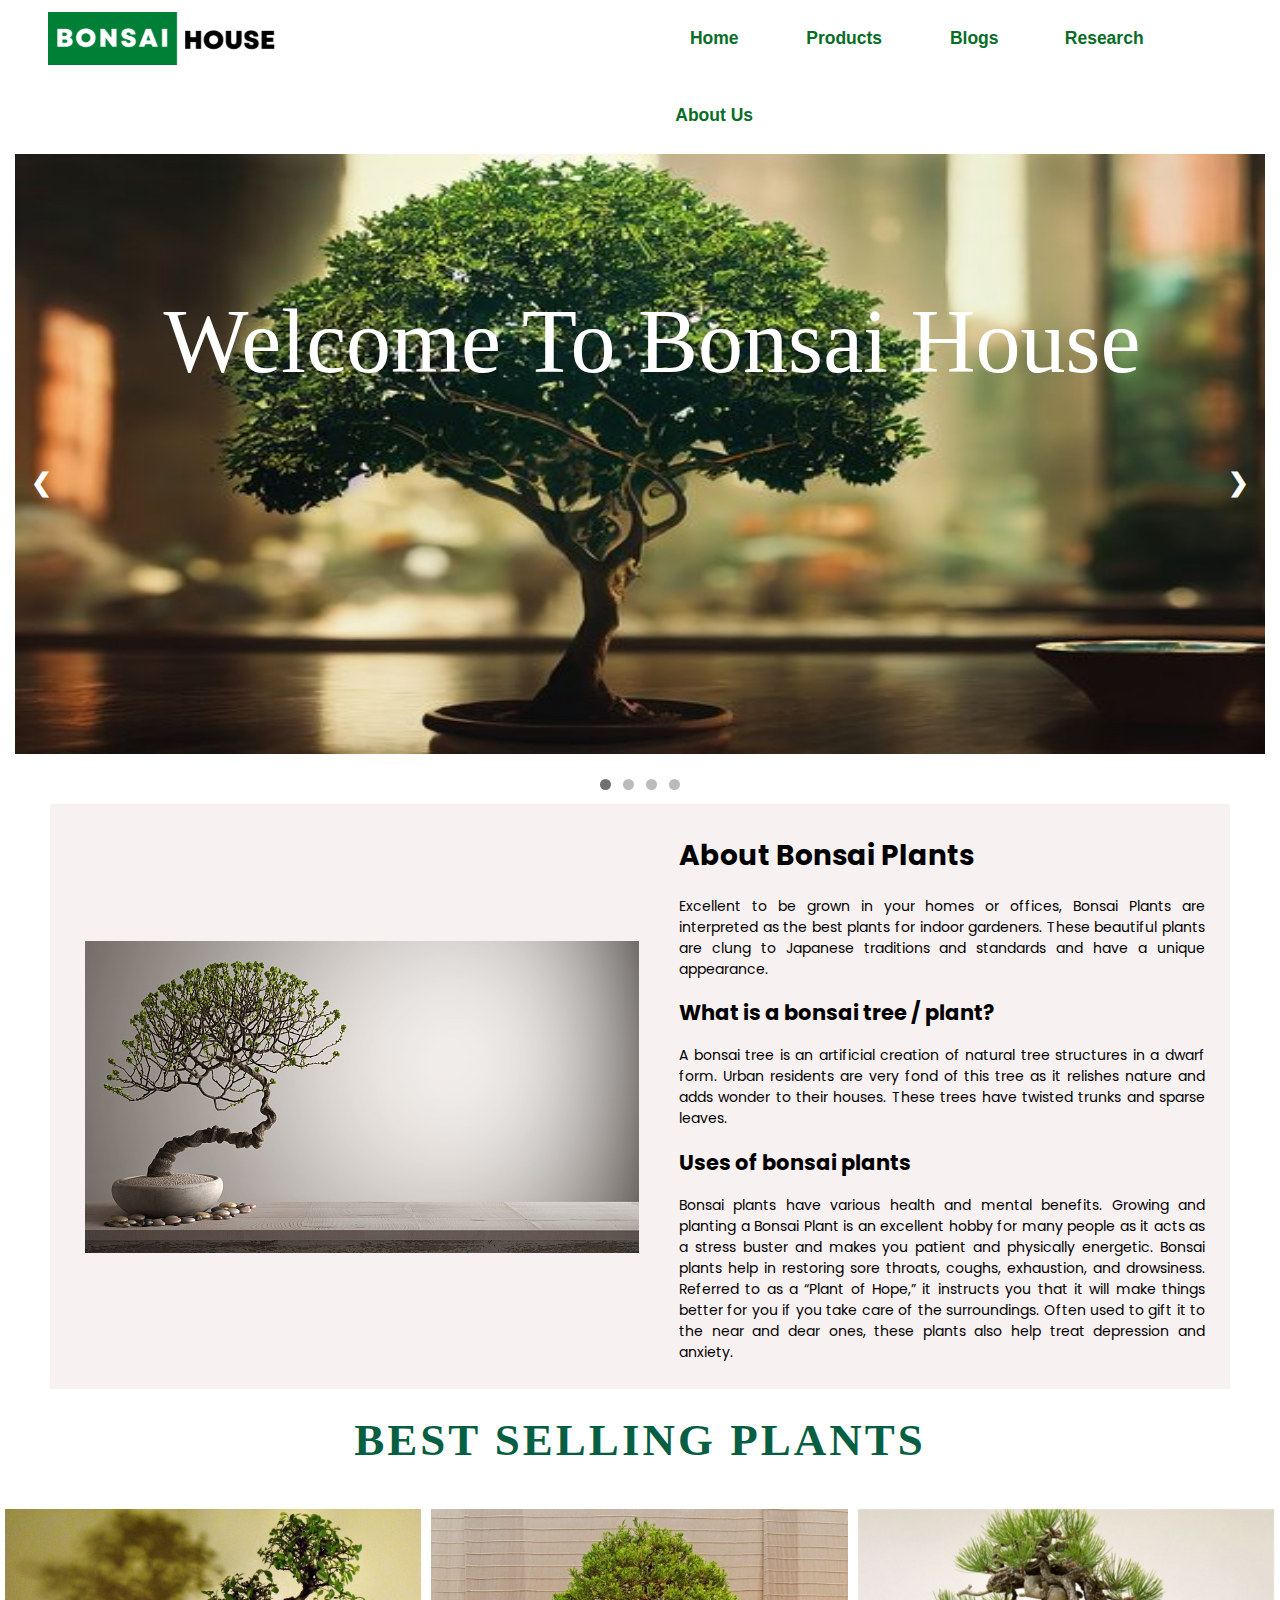
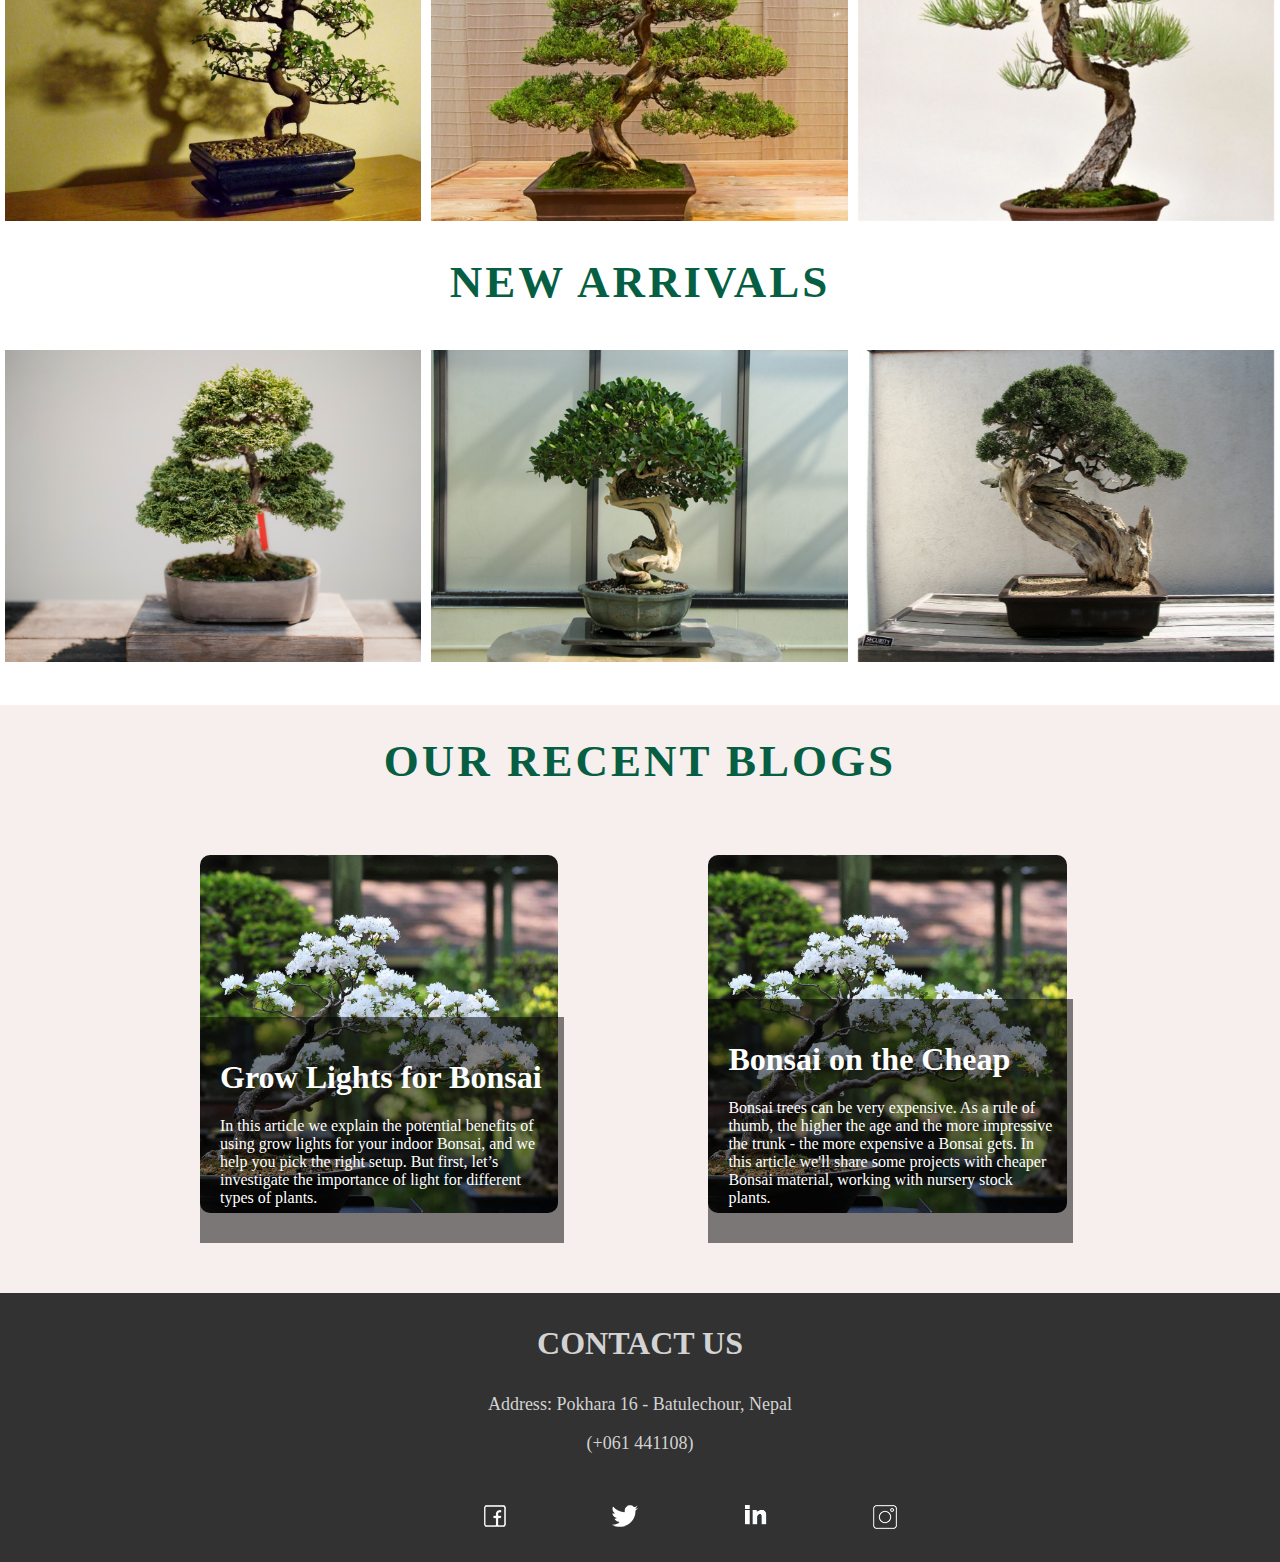
<file: index.html>
<!DOCTYPE html>
<html lang="en">
<head>
    <meta charset="UTF-8">
    <meta http-equiv="X-UA-Compatible" content="IE=edge">
    <meta name="viewport" content="width=device-width, initial-scale=1.0">
    <title>Bonsai House-Ecommerce Website</title>
    <link rel="stylesheet" href="style.css">
    <link rel="preconnect" href="https://fonts.googleapis.com">
    <link rel="preconnect" href="https://fonts.gstatic.com" crossorigin>
    <link href="https://fonts.googleapis.com/css2?family=Poppins&display=swap" rel="stylesheet">
  
    <style>
    
      /* best seller */
          .column { 
          float: left;
          width: 32.53%;
          position: relative;
          padding: 5px;
          
        }

        /* Clearfix (clear floats) */
        .row::after {
          content: "";
          clear: both;
          display: table;
        }

        .picture {
          opacity: 1;
          display: block;
          width: 100%;
          height: auto;
          transition: .5s ease;
          backface-visibility: hidden;
        }

        .middles {
          transition: .5s ease;
          opacity: 0;
          position: absolute;
          top: 50%;
          left: 50%;
          transform: translate(-50%, -50%);
          -ms-transform: translate(-50%, -50%);
          text-align: center;
        }

        .column:hover .picture {
          opacity: 0.3;
        }

        .column:hover .middles {
          opacity: 1;
        }

        .infom {
          background-color: #19855d;
          border-radius: 10%;
          font-family: Cambria, Cochin, Georgia, Times, 'Times New Roman', serif;
          color: white;
          font-size: 22px;
          padding: 18px 34px;
        }
        .foo li{
          transition: transform .1.5s;
        }
        .foo li:hover {
          -ms-transform: scale(2); /* IE 9 */
          -webkit-transform: scale(2); /* Safari 3-8 */
          transform: scale(2); 
          /* end best seller ans new arrival */
}

      </style>
</head>
<body>
  <!-- nav bar section -->
       <div class="logo">
           <a href="index.html"><img src="images/1.png" width="230px" style="padding-left: 3%;"></a>
      </div>
       <nav>
            <ul style="padding-left:39%">
                <li><a href="index.html">Home</a></li>
                <li><a href="product.html">Products</a></li>
                <li><a href="blogs.html">Blogs</a></li>
                <li><a href="research.html">Research</a></li>
                <li><a href="about.html">About Us</a></li>
    
            </ul>

        </nav>
<!-- end of nav bar -->

<!-- move to top button -->
        <button onclick="topFunction()" id="Move" title="Go to top">Top</button>
<!-- end of top button -->

           <!-- Slideshow container -->
        <div class="slideshow-container">

         <!-- Full-width images with number and caption text -->
            <div class="mySlides fade">
              <img src="images/a.jpg" style="width:100%" height="600px">
              <div class="text">Welcome To Bonsai House</div>
             </div>
  
            <div class="mySlides fade">
               <img src="images/h.jpg" style="width:100%" height="600px">
               <div class="text"> Welcome to Bonsai House</div>
            </div>
  
            <div class="mySlides fade">
               <img src="images/b.jpg" style="width:100%" height="600px">
               <div class="text"> Welcome to Bonsai House</div>
            </div>

             <div class="mySlides fade">
              <img src="images/c.jpg" style="width:100%" height="600px">
               <div class="text"> Welcome to Bonsai House</div>
         </div>
    
  
    <!-- Next and previous buttons -->
    <a class="prev" onclick="plusSlides(-1)">&#10094;</a>
    <a class="next" onclick="plusSlides(1)">&#10095;</a>
 
  <br>
  
  <!-- The dots/circles -->
  <div style="text-align:center">
    <span class="dot" onclick="currentSlide(1)"></span>
    <span class="dot" onclick="currentSlide(2)"></span>
    <span class="dot" onclick="currentSlide(3)"></span>
    <span class="dot" onclick="currentSlide(4)"></span>
  </div>
</div>
<!-- end of home banner -->


<!-- about  -->

<div class="sect">
  <img src="images/13.jpg">
    <div class="letters" style="font-family: 'Poppins', sans-serif; font-size: 14px;">
        <h1>About Bonsai Plants</h1>
           <p>Excellent to be grown in your homes or offices, Bonsai Plants are interpreted as the best plants for indoor gardeners. These beautiful plants are clung to Japanese traditions and standards and have a unique appearance.

           <h2>What is a bonsai tree / plant?</h2>
              <p>A bonsai tree is an artificial creation of natural tree structures in a dwarf form. Urban residents are very fond of this tree as it relishes nature and adds wonder to their houses. These trees have twisted trunks and sparse leaves.</p>
           <h2>Uses of bonsai plants</h2>
           <p>Bonsai plants have various health and mental benefits.
              Growing and planting a Bonsai Plant is an excellent hobby for many people as it acts as a stress buster and makes you patient and physically energetic.
              Bonsai plants help in restoring sore throats, coughs, exhaustion, and drowsiness. Referred to as a “Plant of Hope,” it instructs you that it will make things better for you if you take care of the surroundings.
             Often used to gift it to the near and dear ones, these plants also help treat depression and anxiety.</p>
    </div>
      
</div>

<!-- end abouts -->
      

<!-- Best Seller -->
<div class="row">
  <h2 class="sellerTitle"> BEST SELLING PLANTS</h2>
  <div class="column">
    <img src="images/7.jpg" alt="plant" class="picture" style="width:100%">
    <div class="middles">
      <div class="infom">Ulmus Parvifolia</div>
    </div>
  </div>
  <div class="column">
    <img src="images/3.jpg" alt="plant" class="picture" style="width:100%">
    <div class="middles">
      <div class="infom">Juniperus</div>
    </div>
  </div>
  <div class="column">
    <img src="images/4.jpg" alt="plant" class="picture" style="width:100%">
    <div class="middles">
      <div class="infom">Pinus</div>
    </div>
  </div>
</div>
<!-- end best seller -->

<!-- new arrivals -->
<div class="row" style="background-color: #fff;">
  <h2 class="sellerTitle"> NEW ARRIVALS</h2>
  <div class="column">
    <img src="images/four.jpg" alt="plant" class="picture" style="width:100%">
    <div class="middles">
      <div class="infom">Golden Gate Ficus</div>
    </div>
  </div>
  <div class="column">
    <img src="images/five.jpg " alt="plant" class="picture" style="width:100%">
    <div class="middles">
      <div class="infom">Hinoki Cypress</div>
    </div>
  </div>
  <div class="column">
    <img src="images/six.jpg" alt="plant" class="picture" style="width:100%">
    <div class="middles">
      <div class="infom">Portulacaria Afra</div>
    </div>
  </div>
</div>
<!-- end new arrivals -->

<!-- recent blogs -->
<div class="blo" style="background-color: rgb(247, 238, 238);">
  <h2 class="sellerTitle bloTitle"> OUR RECENT BLOGS</h2>
<div class="article arts">
  <a href="blogs.html"><img src="images/5.jpg" alt="Notebook" style="width:100%; border-radius: 10px"></a>
  <div class="thesis">
    <h1>Grow Lights for Bonsai </h1>
    <p>In this article we explain the potential benefits of using grow lights for your indoor Bonsai, and we help you pick the right setup. But first, let’s investigate the importance of light for different types of plants.</p>
  </div>
</div>
<div class="article">
  <a href="blogs.html"><img src="images/5.jpg" alt="Notebook" style="width:100%; border-radius: 10px"></a>
  <div class="thesis">
    <h1>Bonsai on the Cheap</h1>
    <p>Bonsai trees can be very expensive. As a rule of thumb, the higher the age and the more impressive the trunk - the more expensive a Bonsai gets. In this article we'll share some projects with cheaper Bonsai material, working with nursery stock plants.</p>
  </div>
</div>
</div>
<!-- recent blogs -->

           
      
<!-- footer -->
<footer style="position: absolute; width: 100%; background-color: #323232; color: #D3D3D3; text-align: center; font-size: 18px; font-family: Cambria, Cochin, Georgia, Times, 'Times New Roman', serif;;">
  <h3 style="font-size: 32px;">CONTACT US</h3>
  <span>Address: Pokhara 16 - Batulechour, Nepal</span>
        <p>(+061 441108)</p>
      <ul class="foo" style="font-size: 14px; padding: 5px 0px 0px 280px; ">
          <li> <a href="https://www.facebook.com/"><img src="icon/facebook.png"></a></li>
          <li> <a href="https://twitter.com/"><img src="icon/Twitter.png"></a></li>
          <li> <a href="https://www.linkedin.com/"><img src="icon/linkedin.png"></a></li>
          <li> <a href="https://www.instagram.com/"><img src="icon/instagram.png"></a></li>
      </ul>
</footer>

<!-- end footer -->

<!-- external js -->
        <script src="project.js"></script>
        <!-- internal js -->
          <script>
          // Get the button
        let mybutton = document.getElementById("Move");
                  
                  // When the user scrolls down 20px from the top of the document, show the button
         window.onscroll = function() {scrollFunction()};
                  
        function scrollFunction() {
         if (document.body.scrollTop > 20 || document.documentElement.scrollTop > 20) {
         mybutton.style.display = "block";
         } else {
        mybutton.style.display = "none";
        } 
        }
                  
                  // When the user clicks on the button, scroll to the top of the document
        function topFunction() {
        document.body.scrollTop = 0;
        document.documentElement.scrollTop = 0;
        }
                 
        </script>  
</body>
</html>
</file>
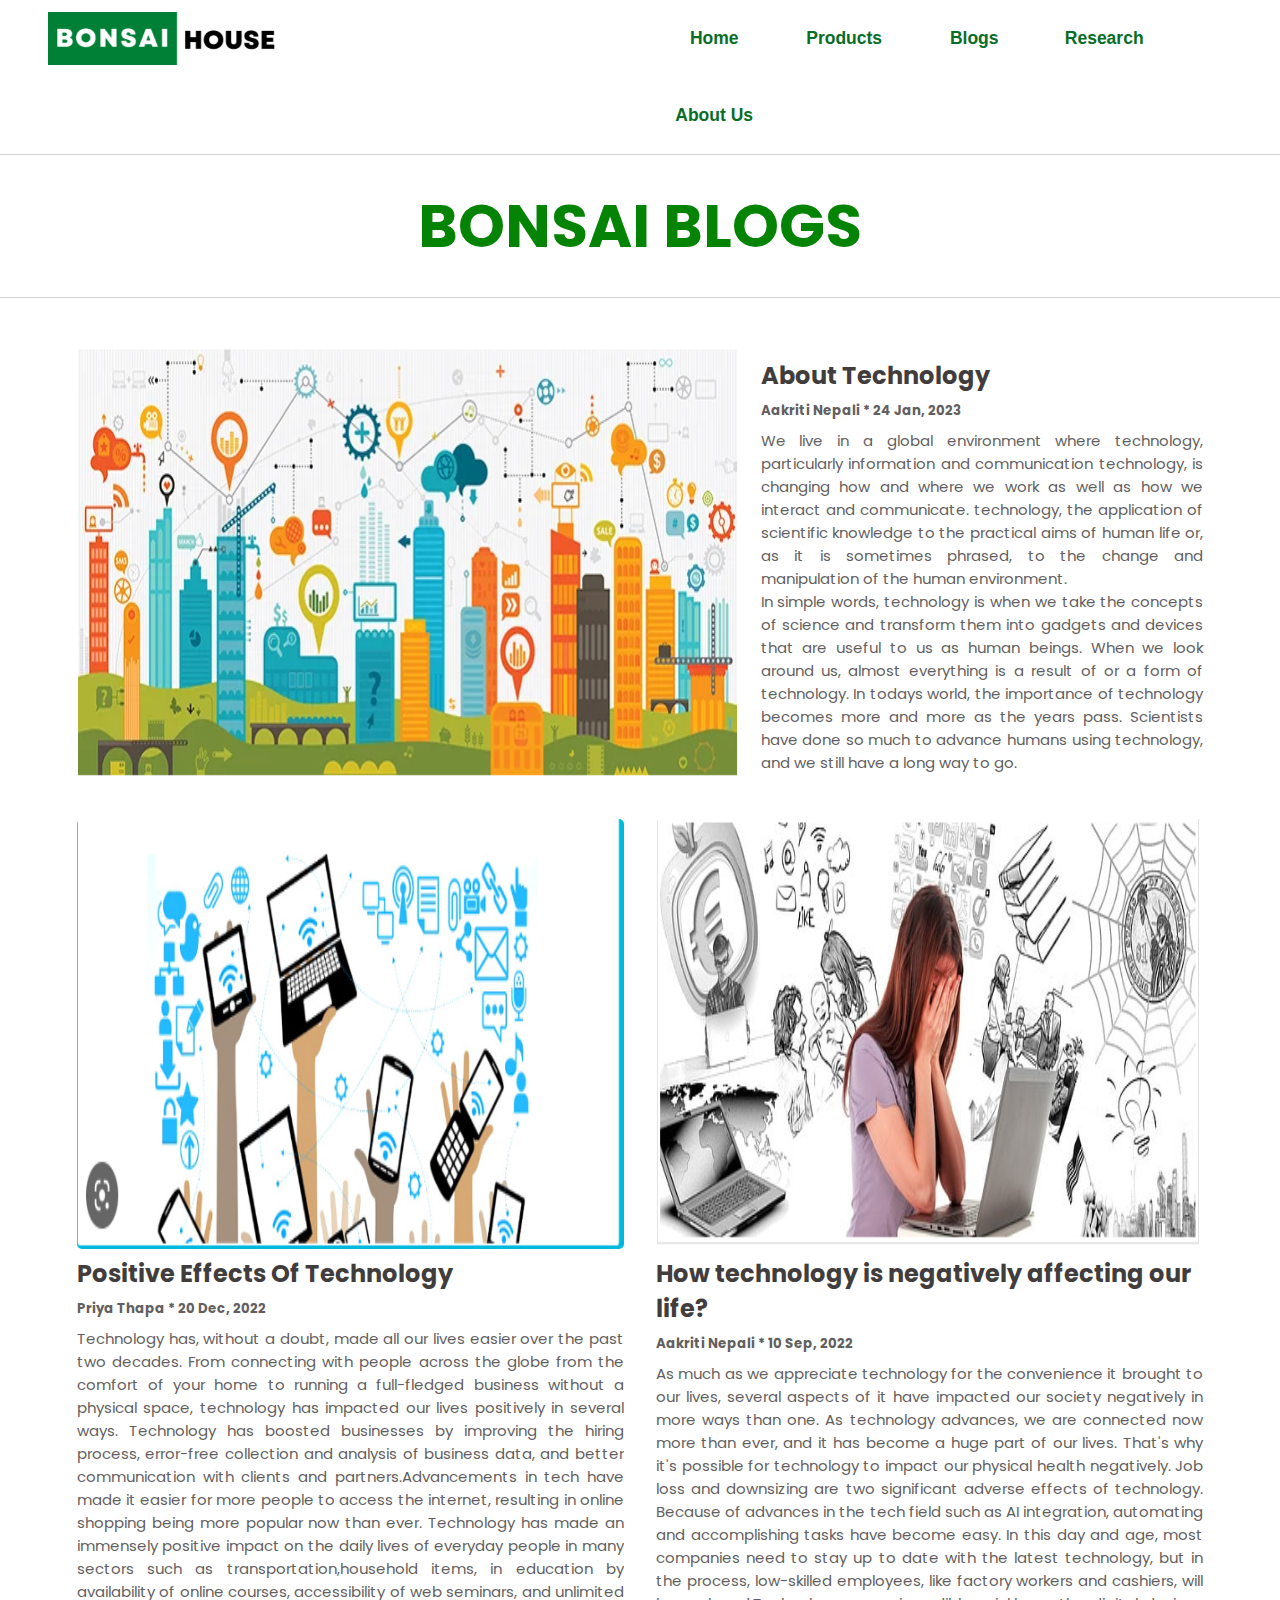
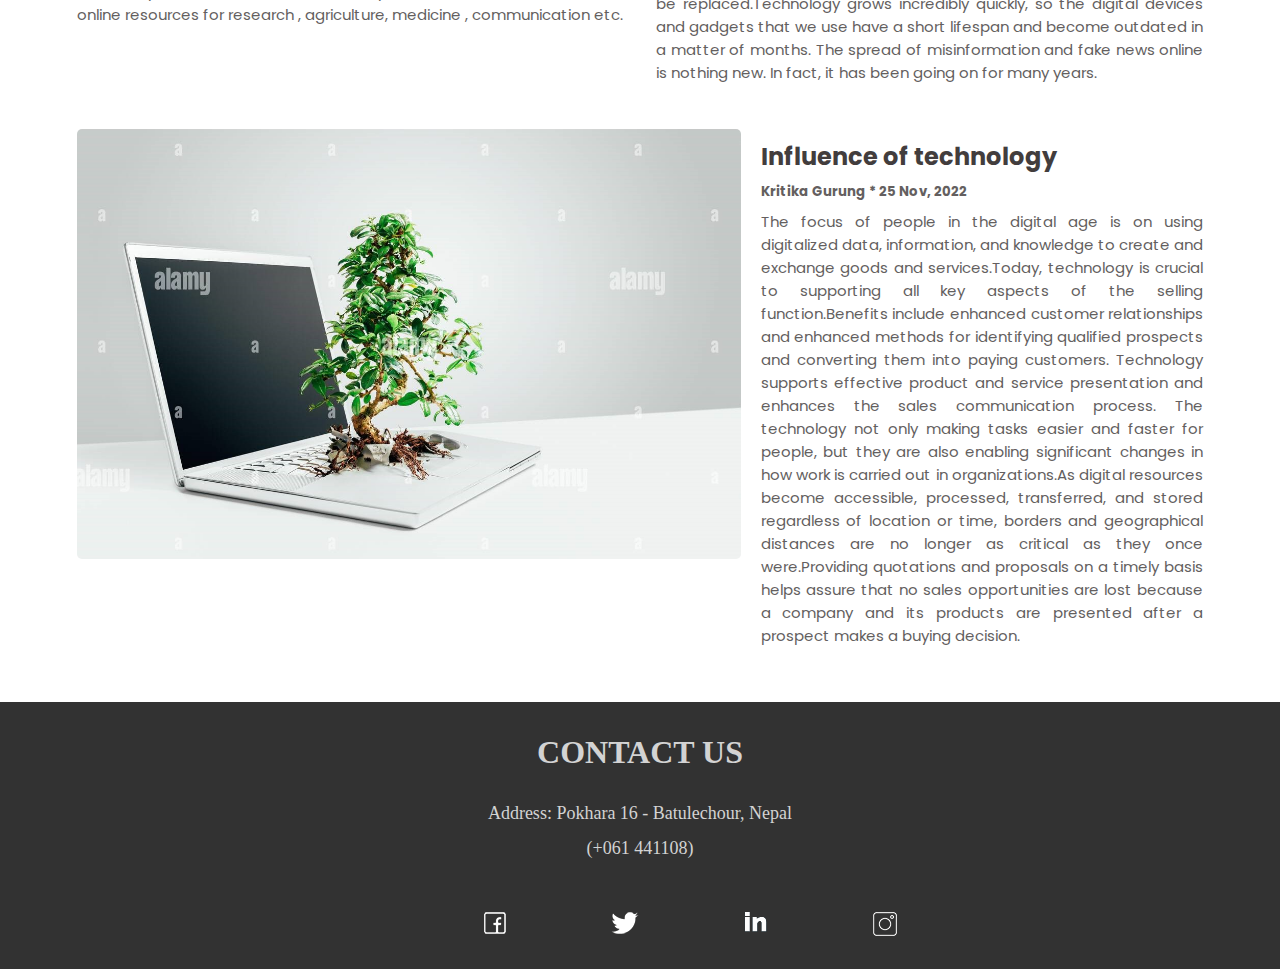
<file: blogs.html>
<!DOCTYPE html>
<html lang="en">
<head>
    <meta charset="UTF-8">
    <meta http-equiv="X-UA-Compatible" content="IE=edge">
    <meta name="viewport" content="width=device-width, initial-scale=1.0">
    <title>Bonsai House-Ecommerce Website</title>
    <link rel="stylesheet" href="style.css">
    <link rel="preconnect" href="https://fonts.googleapis.com">
    <link rel="preconnect" href="https://fonts.gstatic.com" crossorigin>
    <link href="https://fonts.googleapis.com/css2?family=Poppins&display=swap" rel="stylesheet">
    <style>
        
        *{
            margin: 0;
            padding: 0;
        }
        
        /* Header/Blog Title */
       .header {
          font-family: 'Poppins', sans-serif;
          padding: 26px 0px 26px 0px;
           font-size: 40px;
           text-align: center;
            border-top: 1px solid rgb(214, 209, 209);
           border-bottom: 1px solid rgb(214, 209, 209);
        }
        .team-section{
          font-family: 'Poppins', sans-serif;

            width:88%;
            margin: 30px auto;
            text-align: center;
        }
        .team-section h1{
            text-transform: uppercase;
            padding-top: 28px;
            margin-bottom: 6px;
            color: white;
            font-size: 40px;
                }

            

        .meet{
            display: flex;
          
            
        
            
        }
        .team-btn{
            flex-basis: 60%;
            background-color: rgb(255, 255, 255);
           

        }
        .team-btn img{
            height: 430px;
            margin-top: 20px;
            border-radius: 5px;
        }
        .describe{
            flex-basis: 40%;
            padding: 30px 0px 25px 20px;
            background-color: white;
            margin: auto;
            font-size: 16px;
            color: rgb(12, 5, 5);
            text-align: justify ;
        }
       
        .desection:target{
            height: auto;
        }
       .sub-meet{
        display: flex;

       }
       .img-holder{
            flex-basis: 50%;
            background-color: rgb(255, 255, 255);
            text-align: left;
           

        }
        .img-holder img{
            height: 430px;
            margin-top: 20px;
            border-radius: 5px;
        }
        .describe-holder{
            flex-basis: 50%;
            padding:0px 0px 25px 32px;
            background-color: white;
            font-size: 16px;
            color: rgb(12, 5, 5);
            text-align: left ;
        }
        .describe-holder img{
            height: 430px;
            margin-top: 20px;
            border-radius: 5px;
       
        }
        .foo li{
          transition: transform .1.5s;
        }
        .foo li:hover {
          -ms-transform: scale(2); /* IE 9 */
          -webkit-transform: scale(2); /* Safari 3-8 */
          transform: scale(2); 
        }
      </style>
</head>
<body>
   <!-- navbar section -->
    <div class="logo">
        <a href="index.html"><img src="images/1.png" width="230px" style="padding-left: 3%;"></a>
    </div>
     <nav>
                <ul style="padding-left:39%">
                    <li><a href="index.html">Home</a></li>
                    <li><a href="product.html">Products</a></li>
                    <li><a href="blogs.html">Blogs</a></li>
                    <li><a href="research.html">Research</a></li>
                    <li><a href="about.html">About Us</a></li>
        
                </ul>

     </nav>
     <!-- end of nav bar -->
            <button onclick="topFunction()" id="Move" title="Go to top">Top</button>
       
<!-- header -->
            <div class="header">
                <h2 style="color: rgb(5, 131, 5);"> BONSAI BLOGS</h2>
              </div>
              <!--end header  -->

    <!-- blogs section -->
         <div class="team-section">
                <div class="meet">
                    <div class="team-btn">
                    <img src="images/one.png" alt="" width="100%">
                    </div>
        
                        <div class="describe">
                        <h2 style="color: rgb(66, 61, 61);">About Technology</h2>
                        <h5 style="padding: 8px 0px; color: rgb(100, 95, 95);">Aakriti Nepali * 24 Jan, 2023</h5>
                        <p style="text-align: justify; color: rgb(100, 95, 95); font-size: 15px;"> We live in a global environment where technology, particularly information and communication technology, is changing how and where we work as well as how we interact and communicate. technology, the application of scientific knowledge to the practical aims of human life or, as it is sometimes phrased, 
                          to the change and manipulation of the human environment. <br> In simple words, technology is when we take the concepts of science and transform them into gadgets and devices that are useful to us as human beings. When we look around us, almost everything is a result of or a form of technology.
                          In todays world, the importance of technology becomes more and more as the years pass. Scientists have done so much to advance humans using technology, and we still have a long way to go. </p>
                         </div>
                </div>
        
                <div class="sub-meet">
                     <div class="img-holder">
                      <img src="images/two.png" alt="" width="100%">
                     <h2 style="color: rgb(66, 61, 61);">Positive Effects Of Technology </h2>
                      <h5 style="padding: 8px 0px; color: rgb(100, 95, 95);">Priya Thapa * 20 Dec, 2022</h5>
                      <p style="text-align: justify; color: rgb(100, 95, 95); font-size: 15px;"> Technology has, without a doubt, made all our lives easier over the past two decades. From connecting with people across the globe from the comfort of your home to running a full-fledged business without a physical space, technology has impacted our lives positively in several ways.
                     Technology  has boosted businesses by improving the hiring process, error-free collection and analysis of business data, and better communication with clients and partners.Advancements in tech have made it easier for more people to access the internet, resulting in online shopping being more popular now than ever.
                     Technology has made an immensely positive impact on the daily lives of everyday people in many sectors such as transportation,household items, in education by availability of online courses, accessibility of web seminars, and unlimited online resources for research , agriculture, medicine , communication etc.
                     </p>
                     </div>
        
                     <div class="describe-holder">
                     <img src="images/three.png" alt="" width="100%">
                      <h2 style="color: rgb(66, 61, 61);">How technology is  negatively affecting our life?</h2>
                     <h5 style="padding: 8px 0px; color: rgb(100, 95, 95);">Aakriti Nepali * 10 Sep, 2022</h5>
                     <p style="text-align: justify; color: rgb(100, 95, 95); font-size: 15px;"> As much as we appreciate technology for the convenience it brought to our lives, several aspects of it have impacted our society negatively in more ways than one. As technology advances, we are connected now more than ever, and it has become a huge part of our lives. That's why it's possible for technology to impact 
                      our physical health negatively. Job loss and downsizing are two significant adverse effects of technology. Because of advances in the tech field such as AI integration, automating and accomplishing tasks have become easy. In this day and age, most companies need to stay up to date with the latest technology, but in the process, 
                      low-skilled employees, like factory workers and cashiers, will be replaced.Technology grows incredibly quickly, so the digital devices and gadgets that we use have a short lifespan and become outdated in a matter of months. The spread of misinformation and fake news online is nothing new. In fact, it has been going on for many years. 
                   </p>
        
                    </div>
                 </div>
        
                 <div class="meet">
                      <div class="team-btn">
                      <img src="images/my.jpg" alt="" width="100%">
                      </div>

                     <div class="describe">
                     <h2 style="color: rgb(66, 61, 61);">Influence of technology </h2>
                     <h5 style="padding: 8px 0px; color: rgb(100, 95, 95);">Kritika Gurung * 25 Nov, 2022</h5>
                     <p style="text-align: justify; color: rgb(100, 95, 95); font-size: 15px;"> The focus of people in the digital age is on using digitalized data, information, and knowledge to create and exchange goods and services.Today, technology is crucial to supporting all key aspects of the selling function.Benefits include enhanced customer relationships and enhanced methods for identifying qualified 
                      prospects and converting them into paying customers. Technology supports effective product and service presentation and enhances the sales communication process. The technology not only making tasks easier 
                      and faster for people, but they are also enabling significant changes in how work is carried out in organizations.As digital resources become accessible, processed, transferred, and stored regardless of location or time, borders and geographical distances are no longer as critical as they once were.Providing quotations and proposals on a timely basis helps assure that no sales 
                     opportunities are lost because a company and its products are presented after a prospect makes a buying decision.
                     </p>
                     </div>
                 </div>
        </div>
        <!-- end of blogs -->
        <!-- js for top button -->
        <script>
        // Get the button
        let mybutton = document.getElementById("Move");
                  
                  // When the user scrolls down 20px from the top of the document, show the button
         window.onscroll = function() {scrollFunction()};
                  
        function scrollFunction() {
         if (document.body.scrollTop > 20 || document.documentElement.scrollTop > 20) {
         mybutton.style.display = "block";
         } else {
        mybutton.style.display = "none";
        } 
        }
                  
                  // When the user clicks on the button, scroll to the top of the document
        function topFunction() {
        document.body.scrollTop = 0;
        document.documentElement.scrollTop = 0;
        }
        </script>   

           <!-- Footer section -->
<footer style="position: absolute; width: 100%; background-color: #323232; color: #D3D3D3; text-align: center; font-size: 18px; font-family: Cambria, Cochin, Georgia, Times, 'Times New Roman', serif;;">
  <h3 style="font-size: 32px; padding: 32px;">CONTACT US</h3>
  <span>Address: Pokhara 16 - Batulechour, Nepal</span>
        <p style="padding-top:14px; padding-bottom: 20px;">(+061 441108)</p>
      <ul class="foo" style="font-size: 14px; padding: 5px 0px 0px 280px; ">
          <li> <a href="https://www.facebook.com/"><img src="icon/facebook.png"></a></li>
          <li> <a href="https://twitter.com/"><img src="icon/Twitter.png"></a></li>
          <li> <a href="https://www.linkedin.com/"><img src="icon/linkedin.png"></a></li>
          <li> <a href="https://www.instagram.com/"><img src="icon/instagram.png"></a></li>
      </ul>
</footer>
 <!-- end Footer -->
</body>
</html>
</file>
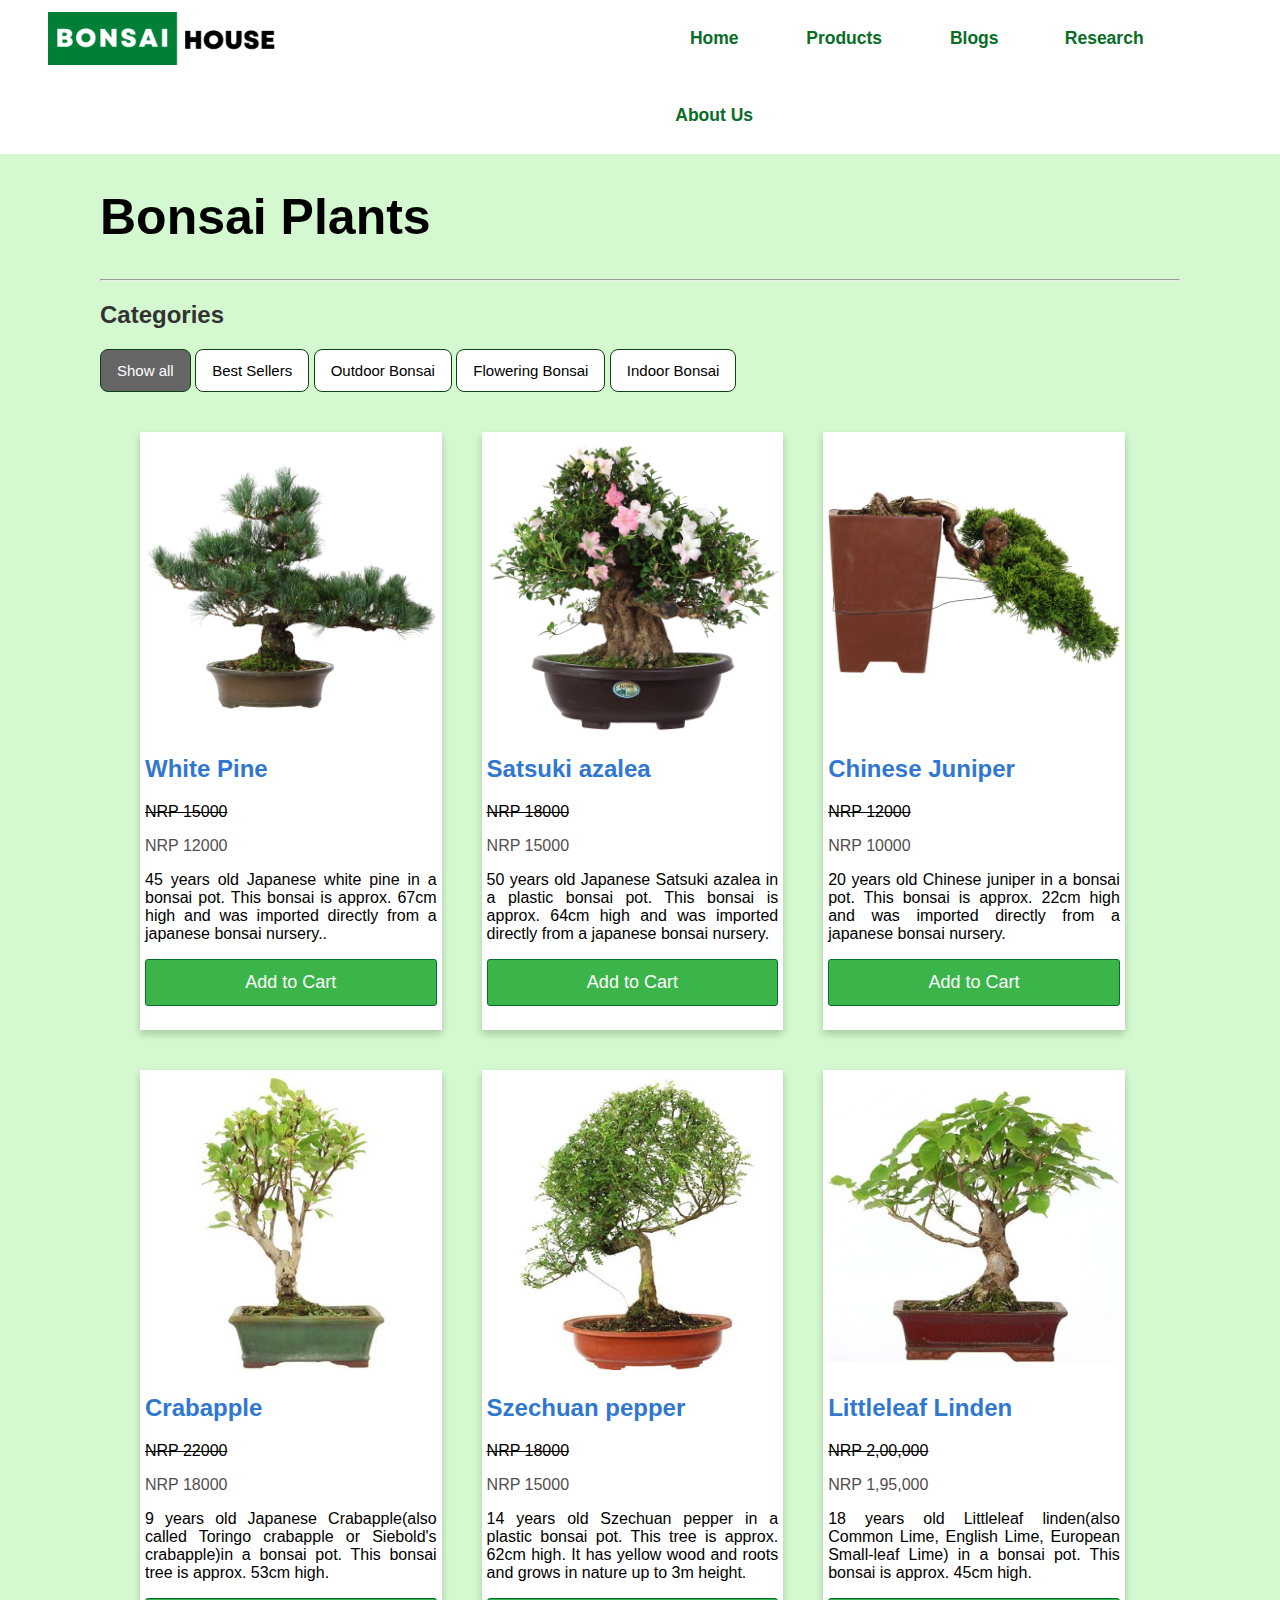
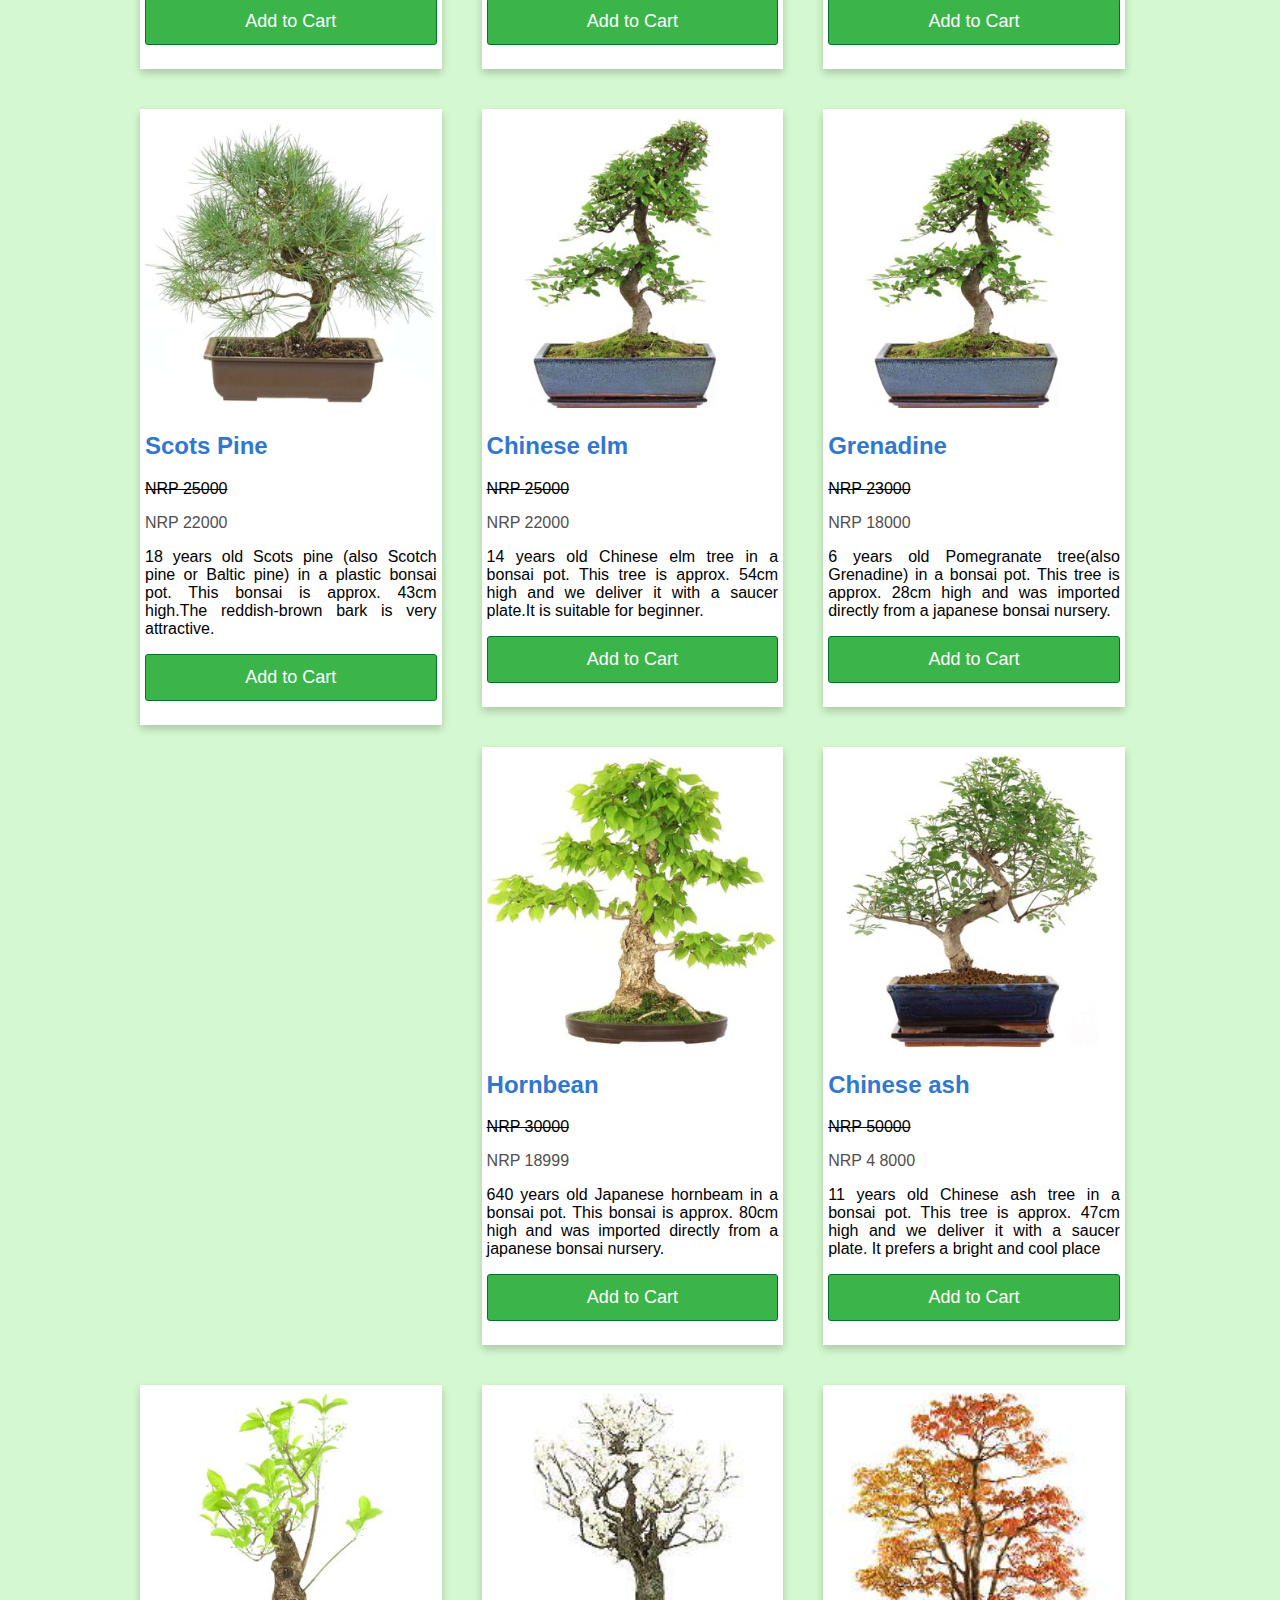
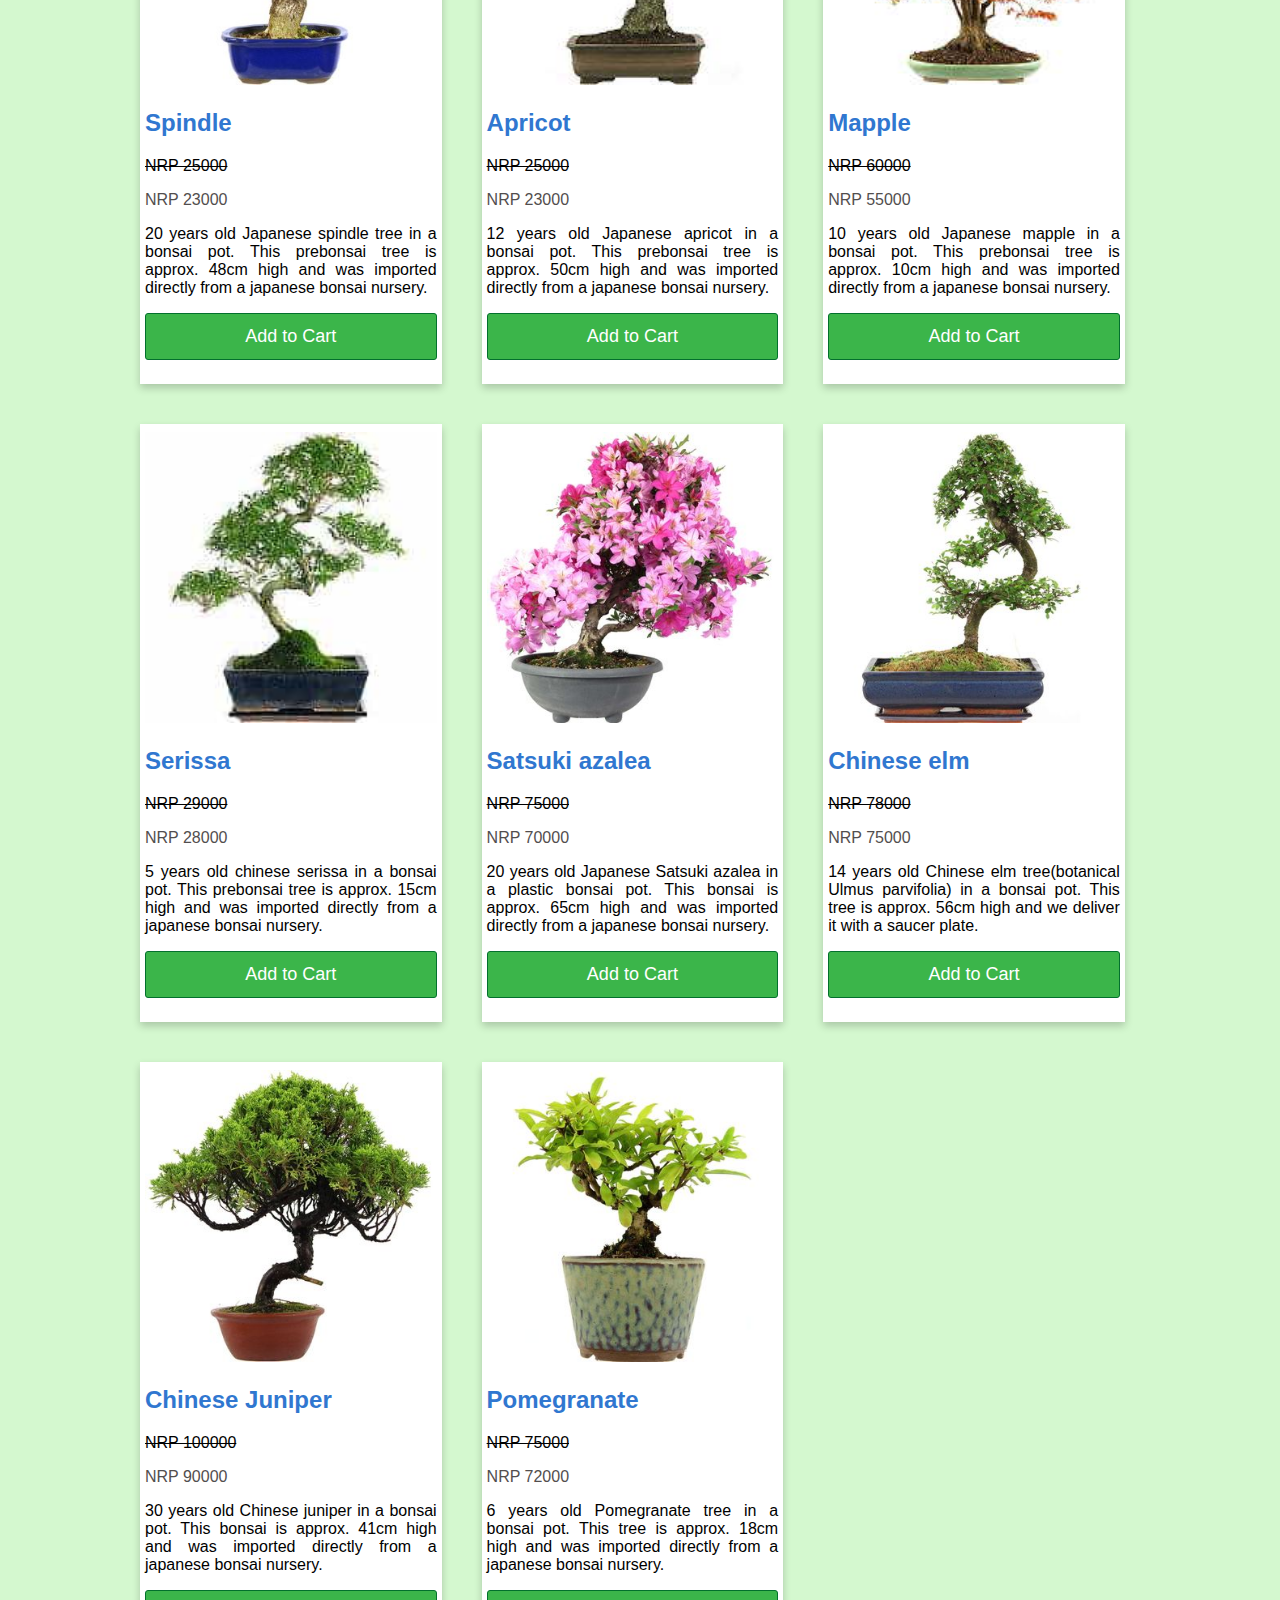
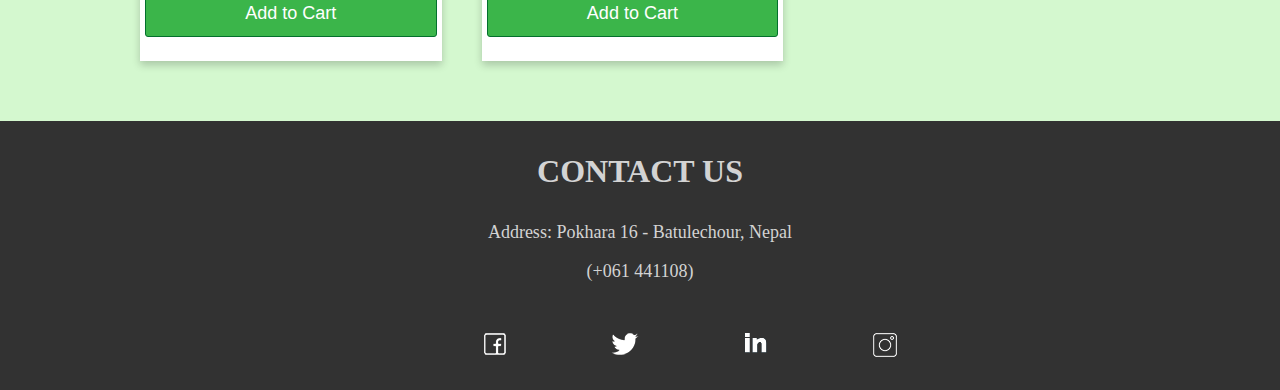
<file: product.html>
<!DOCTYPE html>
<html lang="en">
<head>
    <meta charset="UTF-8">
    <meta http-equiv="X-UA-Compatible" content="IE=edge">
    <meta name="viewport" content="width=device-width, initial-scale=1.0">
    <title>Bonsai House-Ecommerce Website</title>
    
    <link rel="stylesheet" href="style.css">
    <style>
        body {
          background-color: #d4f8cf;
          font-family: Arial;
          
        }
        
        /* Center website */
        .main {
          max-width: 1800px;
          margin: 20px 100px;
        }
        
        h1 {
          font-size: 50px;
          
        }
        h2{
            color: #3077d0;
        }       
        /* Add padding BETWEEN each column */
        .row,
        .row > .column {
          padding: 20px;
        } 
        /* Create three equal columns that floats next to each other */
        .column {
          float: left;
          width: 29%;
          display: none; /* Hide all elements by default */
        }
        
        /* Clear floats after rows */ 
        .row:after {
          content: "";
          display: table;
          clear: both;
        }
        
        /* Content */
        .content {
          background-color: white;
          padding: 8px 5px;
          box-shadow: 0 4px 8px 0 rgba(0, 0, 0, 0.2);
          max-width: 300px;
          text-align: justify;
          
        }
        
        /* The "show" class is added to the filtered elements */
        .show {
          display: block;
        }
        
        /* Style the buttons */
        .btn {
          border: solid rgb(14, 66, 14) 1px;
          border-radius: 8px;
          outline: none;
          font-family: Arial, Helvetica, sans-serif !important;
          font-size: 15px;
          padding: 12px 16px;
          background-color: white;
          cursor: pointer;
        }
        
        .btn:hover {
          background-color: #ddd;
        }
        
        .btn.active {
          background-color: #666;
          color: white;
        }
        
        .price {
        color: rgb(82, 78, 78);
  
}

.content button {
  border: solid rgb(3, 112, 45) 1px;
  border-radius: 3px;
  outline: 0;
  padding: 12px;
  color: white;
  background-color: #3bb54A;
  text-align: center;
  cursor: pointer;
  width: 100%;
  font-size: 18px;
}

.content button:hover {
  opacity: 0.7;
}
 .foo li{
          transition: transform .1.5s;
        }
        .foo li:hover {
          -ms-transform: scale(2); /* IE 9 */
          -webkit-transform: scale(2); /* Safari 3-8 */
          transform: scale(2); 
}
        </style>
</head>
<body>
    <div class="logo">
        <a href="index.html"><img src="images/1.png" width="230px" style="padding-left: 3%;"></a>
    </div>
     <nav>
                <ul style="padding-left:39%">
                    <li><a href="index.html">Home</a></li>
                    <li><a href="product.html">Products</a></li>
                    <li><a href="blogs.html">Blogs</a></li>
                    <li><a href="research.html">Research</a></li>
                    <li><a href="about.html">About Us</a></li>
        
                </ul>
     </nav>

     <button onclick="topFunction()" id="Move" title="Go to top">Top</button>

<!-- MAIN (Center website) -->
<div class="main">
    <h1>Bonsai Plants</h1>
    <hr>
    <h2 style="color: #323232;">Categories</h2>
    <div id="myBtnContainer">
      <button class="btn active" onclick="filterSelection('all')"> Show all</button>
      <button class="btn" onclick="filterSelection('soldout')">Best Sellers</button>
      <button class="btn" onclick="filterSelection('outdoor')"> Outdoor Bonsai</button>
      <button class="btn" onclick="filterSelection('flower')"> Flowering Bonsai</button>
      <button class="btn" onclick="filterSelection('indoor')"> Indoor Bonsai</button>
    </div>
    
    <!-- Product Gallery Grid -->
 <div class="row">
      <div class="column outdoor">
        <div class="content">
          <img src="images/i1.jpg" alt="Mountains" style="width:100%">
          <h2>White Pine</h2>
          <p><del>NRP 15000</del></p>
          <p class="price">NRP 12000</p>
          <p>45 years old Japanese white pine in a bonsai pot. This bonsai is approx. 67cm high and was imported directly from a japanese bonsai nursery..</p>
          <P><button onclick="myFunction()">Add to Cart</button></P>
        </div>
      </div>
      <div class="column flower">
        <div class="content">
          <img src="images/i2.jpg" alt="Mountains" style="width:100%">
          <h2> Satsuki azalea</h2>
          <p><del>NRP 18000</del></p>
          <p class="price">NRP 15000</p>
          <p>50 years old Japanese Satsuki azalea in a plastic bonsai pot. This bonsai is approx. 64cm high and was imported directly from a japanese bonsai nursery.</p>
          <P><button onclick="myFunction()">Add to Cart</button></P>
        </div>
      </div>
      <div class="column indoor">
        <div class="content">
          <img src="images/i3.jpg" alt="Mountains" style="width:100%">
          <h2>Chinese Juniper</h2>
          <p><del>NRP 12000</del></p>
          <p class="price">NRP 10000</p>
          <p>20 years old Chinese juniper in a bonsai pot. This bonsai is approx. 22cm high and was imported directly from a japanese bonsai nursery.</p>
          <P><button onclick="myFunction()">Add to Cart</button></P>
        </div>
      </div>
      <div class="column outdoor">
        <div class="content">
          <img src="images/i4.jpg" alt="Mountains" style="width:100%">
          <h2>Crabapple</h2>
          <p><del>NRP 22000</del></p>
          <p class="price">NRP 18000</p>
          <p>9 years old Japanese Crabapple(also called Toringo crabapple or Siebold's crabapple)in a bonsai pot. This bonsai tree is approx. 53cm high.</p>
          <P><button onclick="myFunction()">Add to Cart</button></P>
        </div>
      </div>
      <div class="column outdoor">
        <div class="content">
          <img src="images/i5.jpg" alt="Mountains" style="width:100%">
          <h2>Szechuan pepper</h2>
          <p><del>NRP 18000</del></p>
          <p class="price">NRP 15000</p>
          <p>14 years old Szechuan pepper in a plastic bonsai pot. This tree is approx. 62cm high. It has yellow wood and roots and grows in nature up to 3m height.</p>
          <P><button onclick="myFunction()">Add to Cart</button></P>
        </div>
      </div>
      <div class="column indoor">
        <div class="content">
          <img src="images/i6.jpg" alt="Mountains" style="width:100%">
          <h2>Littleleaf Linden</h2>
          <p><del>NRP 2,00,000</del></p>
          <p class="price">NRP 1,95,000</p>
          <p>18 years old Littleleaf linden(also Common Lime, English Lime, European Small-leaf Lime) in a bonsai pot. This bonsai is approx. 45cm high.</p>
          <P><button onclick="myFunction()">Add to Cart</button></P>
        </div>
      </div>
      <div class="column indoor">
        <div class="content">
          <img src="images/i7.jpg" alt="Mountains" style="width:100%">
          <h2>Scots Pine</h2>
          <p><del>NRP 25000</del></p>
          <p class="price">NRP 22000</p>
          <p>18 years old Scots pine (also Scotch pine or Baltic pine) in a plastic bonsai pot. This bonsai is approx. 43cm high.The reddish-brown bark is very attractive.</p>
          <P><button onclick="myFunction()">Add to Cart</button></P>
        </div>
      </div>
      <div class="column indoor">
        <div class="content">
          <img src="images/i8.jpg" alt="Mountains" style="width:100%">
          <h2>Chinese elm</h2>
          <p><del>NRP 25000</del></p>
          <p class="price">NRP 22000</p>
          <p>14 years old Chinese elm tree in a bonsai pot. This tree is approx. 54cm high and we deliver it with a saucer plate.It is suitable for beginner.</p>
          <P><button onclick="myFunction()">Add to Cart</button></P>
        </div>
      </div>
      <div class="column flower">
        <div class="content">
          <img src="images/i8.jpg" alt="Mountains" style="width:100%">
          <h2>Grenadine</h2>
          <p><del>NRP 23000</del></p>
          <p class="price">NRP 18000</p>
          <p>6 years old Pomegranate tree(also Grenadine) in a bonsai pot. This tree is approx. 28cm high and was imported directly from a japanese bonsai nursery.</p>
          <P><button onclick="myFunction()">Add to Cart</button></P>
        </div>
      </div>
      <div class="column outdoor">
        <div class="content">
          <img src="images/i10.jpg" alt="Mountains" style="width:100%">
          <h2>Hornbean</h2>
          <p><del>NRP 30000</del></p>
          <p class="price">NRP 18999</p>
          <p>640 years old Japanese hornbeam in a bonsai pot. This bonsai is approx. 80cm high and was imported directly from a japanese bonsai nursery.</p>
          <P><button onclick="myFunction()">Add to Cart</button></P>
        </div>
      </div>
      <div class="column indoor">
        <div class="content">
          <img src="images/i11.jpg" alt="Mountains" style="width:100%">
          <h2>Chinese ash</h2>
          <p><del>NRP 50000</del></p>
          <p class="price">NRP 4
            8000</p>
          <p>11 years old Chinese ash tree in a bonsai pot. This tree is approx. 47cm high and we deliver it with a saucer plate. It prefers a bright and cool place </p>
          <P><button onclick="myFunction()">Add to Cart</button></P>
        </div>
      </div>
      <div class="column outdoor">
        <div class="content">
          <img src="images/i12.jpg" alt="Mountains" style="width:100%">
          <h2>Spindle</h2>
          <p><del>NRP 25000</del></p>
          <p class="price">NRP 23000</p>
          <p>20 years old Japanese spindle tree in a bonsai pot. This prebonsai tree is approx. 48cm high and was imported directly from a japanese bonsai nursery.</p>
          <P><button onclick="myFunction()">Add to Cart</button></P>
        </div>
      </div>
      <div class="column flower">
        <div class="content">
          <img src="images/i13.jpg" alt="Mountains" style="width:100%">
          <h2>Apricot</h2>
          <p><del>NRP 25000</del></p>
          <p class="price">NRP 23000</p>
          <p>12 years old Japanese apricot in a bonsai pot. This prebonsai tree is approx. 50cm high and was imported directly from a japanese bonsai nursery.</p>
          <P><button onclick="myFunction()">Add to Cart</button></P>
        </div>
      </div>
      <div class="column flower">
        <div class="content">
          <img src="images/i14.jpg" alt="Mountains" style="width:100%">
          <h2>Mapple</h2>
          <p><del>NRP 60000</del></p>
          <p class="price">NRP 55000</p>
          <p>10 years old Japanese mapple in a bonsai pot. This prebonsai tree is approx. 10cm high and was imported directly from a japanese bonsai nursery.</p>
          <P><button onclick="myFunction()">Add to Cart</button></P>
        </div>
      </div>
      <div class="column flower">
        <div class="content">
          <img src="images/i15.jpg" alt="Mountains" style="width:100%">
          <h2>Serissa</h2>
          <p><del>NRP 29000</del></p>
          <p class="price">NRP 28000</p>
          <p>5 years old chinese serissa in a bonsai pot. This prebonsai tree is approx. 15cm high and was imported directly from a japanese bonsai nursery.</p>
          <P><button onclick="myFunction()">Add to Cart</button></P>
        </div>
      </div>
      <div class="column soldout">
        <div class="content">
          <img src="images/i16.jpg" alt="Mountains" style="width:100%">
          <h2> Satsuki azalea</h2>
          <p><del>NRP 75000</del></p>
          <p class="price">NRP 70000</p>
          <p>20 years old Japanese Satsuki azalea in a plastic bonsai pot. This bonsai is approx. 65cm high and was imported directly from a japanese bonsai nursery.</p>
          <P><button onclick="myFunction()">Add to Cart</button></P>
        </div>
      </div>
      <div class="column soldout">
        <div class="content">
          <img src="images/i17.jpg" alt="Mountains" style="width:100%">
          <h2> Chinese elm</h2>
          <p><del>NRP 78000</del></p>
          <p class="price">NRP 75000</p>
          <p>14 years old Chinese elm tree(botanical Ulmus parvifolia)  in a bonsai pot. This tree is approx. 56cm high and we deliver it with a saucer plate.</p>
          <P><button onclick="myFunction()">Add to Cart</button></P>
        </div>
      </div>
      <div class="column soldout">
        <div class="content">
          <img src="images/i18.jpg" alt="Mountains" style="width:100%">
          <h2> Chinese Juniper</h2>
          <p><del>NRP 100000</del></p>
          <p class="price">NRP 90000</p>
          <p>30 years old Chinese juniper in a bonsai pot. This bonsai is approx. 41cm high and was imported directly from a japanese bonsai nursery.</p>
          <P><button onclick="myFunction()">Add to Cart</button></P>
        </div>
      </div>
      <div class="column soldout">
        <div class="content">
          <img src="images/i19.jpg" alt="Mountains" style="width:100%">
          <h2>  Pomegranate </h2>
          <p><del>NRP 75000</del></p>
          <p class="price">NRP 72000</p>
          <p>6 years old Pomegranate tree in a bonsai pot. This tree is approx. 18cm high and was imported directly from a japanese bonsai nursery.</p>
          <P><button onclick="myFunction()">Add to Cart</button></P>
        </div>
      </div>
  <!-- END GRID -->
  </div>
<!-- END MAIN -->
 </div>
    
<script>
  // js for Product grid with filtering
    filterSelection("all") // Execute the function and show all columns
    function filterSelection(c) {
      var x, i;
      x = document.getElementsByClassName("column");
      if (c == "all") c = "";
      // Add the "show" class (display:block) to the filtered elements, and remove the "show" class from the elements that are not selected
      for (i = 0; i < x.length; i++) {
        w3RemoveClass(x[i], "show");
        if (x[i].className.indexOf(c) > -1) w3AddClass(x[i], "show");
      }
    }
    // Show filtered elements
    function w3AddClass(element, name) {
      var i, arr1, arr2;
      arr1 = element.className.split(" ");
      arr2 = name.split(" ");
      for (i = 0; i < arr2.length; i++) {
        if (arr1.indexOf(arr2[i]) == -1) {element.className += " " + arr2[i];}
      }
    }
    // Hide elements that are not selected
    function w3RemoveClass(element, name) {
      var i, arr1, arr2;
      arr1 = element.className.split(" ");
      arr2 = name.split(" ");
      for (i = 0; i < arr2.length; i++) {
        while (arr1.indexOf(arr2[i]) > -1) {
          arr1.splice(arr1.indexOf(arr2[i]), 1);     
        }
      }
      element.className = arr1.join(" ");
    }
    
    
    // Add active class to the current button (highlight it)
    var btnContainer = document.getElementById("myBtnContainer");
    var btns = btnContainer.getElementsByClassName("btn");
    for (var i = 0; i < btns.length; i++) {
      btns[i].addEventListener("click", function(){
        var current = document.getElementsByClassName("active");
        current[0].className = current[0].className.replace(" active", "");
        this.className += " active";
      });
    }
// end of js for product grid

// js for alert feature of add to cart
    function myFunction() {
    alert("Your Product has been successfully added to the Cart!");
     }

//  js for move to top button
// Get the button
let mybutton = document.getElementById("Move");
                  
 // When the user scrolls down 20px from the top of the document, show the button
 window.onscroll = function() {scrollFunction()};
 function scrollFunction() {
 if (document.body.scrollTop > 20 || document.documentElement.scrollTop > 20) {
 mybutton.style.display = "block"; 
 } else {
 mybutton.style.display = "none";
 } 
 }
                  
  // When the user clicks on the button, scroll to the top of the document
   function topFunction() {
  document.body.scrollTop = 0;
 document.documentElement.scrollTop = 0;
  }
                 
</script>
  

<script src="project.js"></script> 

<footer style="position: absolute; width: 100%; background-color: #323232; color: #D3D3D3; text-align: center; font-size: 18px; font-family: Cambria, Cochin, Georgia, Times, 'Times New Roman', serif;;">
  <h3 style="font-size: 32px;">CONTACT US</h3>
  <span>Address: Pokhara 16 - Batulechour, Nepal</span>
        <p>(+061 441108)</p>
      <ul class="foo" style="font-size: 14px; padding: 5px 0px 0px 280px; ">
          <li> <a href="https://www.facebook.com/"><img src="icon/facebook.png"></a></li>
          <li> <a href="https://twitter.com/"><img src="icon/Twitter.png"></a></li>
          <li> <a href="https://www.linkedin.com/"><img src="icon/linkedin.png"></a></li>
          <li> <a href="https://www.instagram.com/"><img src="icon/instagram.png"></a></li>
      </ul>
</footer>



    




    
</body>
</html>
</file>
<file: style.css>
body{
    margin: 0;
    padding: 0;

}
/* move to top button css */
#Move {
  display: none;
  position: fixed;
  bottom: 20px;
  right: 30px;
  z-index: 99;
  font-size: 18px;
  border: none;
  outline: none;
  background-color: rgb(56, 90, 5);
  color: white;
  cursor: pointer;
  padding: 15px;
  border-radius: 4px;
}

#Move:hover {
  background-color: #555;
}
/* end of button */
/* nav bar css */
.logo img{
    position: absolute;
    margin-top: 12px;
    margin-left: 10px;

}

ul{
    padding: 0;
    margin: 0 0 0 150px;
    list-style: none;
    top: 0%;
    left: 20%;
}

nav{
    width: 100%;
    overflow: auto;
    background: rgb(255, 255, 255);
}

ul li{
   float: left;
}

ul li a{
    width: 100px;
    font-size: 17.5px;
    display: block;
    padding: 28px 15px;
    text-decoration: none;
    font-weight: bold;
    color: rgb(8, 109, 38);
   
    font-family: Arial;
    text-align: center;
 }

 ul li a:hover{
    color: #8B4000; 
    
    
}

/* end navv bar */

   /* Slideshow container */
.slideshow-container {
  max-width: 1250px;
  position: relative;
   margin: auto;     
}

/* Hide the images by default */
.mySlides {
  display: none;
}

/* Next & previous buttons */
.prev, .next {
  cursor: pointer;
  position: absolute;
  top: 50%;
  width: auto;
  margin-top: -22px;
  padding: 16px;
  color: white;
  font-weight: bold;
  font-size: 25px;
  transition: 0.6s ease;
  border-radius: 0 3px 3px 0;
  user-select: none;
}

/* Position the "next button" to the right */
.next {
  right: 0;
  border-radius: 3px 0 0 3px;
}

/* On hover, add a black background color with a little bit see-through */
.prev:hover, .next:hover {
  background-color: rgba(0,0,0,0.8);
}

/* Caption text */
.text {
  color: #ffffff;
  font-size: 90px;
  font-family: Cambria, Cochin, Georgia, Times, 'Times New Roman', serif;
  padding: 8px 12px;
  position: absolute;
  top: 8px;
  margin-top: 120px;
  width: 100%;
  text-align: center;
}


/* The dots/bullets/indicators */
.dot {
  cursor: pointer;
  height: 11px;
  width: 11px;
  margin: 0px 4px;
  background-color: #bbb;
  border-radius: 50%;
  display: inline-block;
  transition: background-color 0.6s ease;
}

.active, .dot:hover {
  background-color: #717171;
}

/* Fading animation */
.fade {
  animation-name: fade;
  animation-duration: 2.5s;
}

@keyframes fade {
  from {opacity: .5}
  to {opacity: 1}
}
/* about css */
.sect{
  display: flex;
  align-items: center;
  justify-content: center;
  float: left;
  margin:10px 50px 25px 50px;
  background-color: #f8f1f1;
  
  
  
 }
 
 .sect img {
  max-width: 100%;
  padding: 15px 15px 15px 35px ;
 }

.letters{
  padding: 12px 25px;

  font-family: 'Lucida Sans', 'Lucida Sans Regular', 'Lucida Grande', 'Lucida Sans Unicode', Geneva, Verdana, sans-serif;
  text-align: justify;
}

/* end about css */





/* best seller and new arrival */
.sellerTitle{
    text-align:center;
    font-family: Cambria, Cochin, Georgia, Times, 'Times New Roman', serif;
    color:rgb(6, 95, 66) !important;
      font-size:45px;  
      letter-spacing:3px; 
       margin-top:30px;
}
/* end  */
/* recent blogs css */
.article {
  position: relative;
  margin: 0px 10px 50px 80px;
  float: left;
  width: 28%;
  padding: 30px;
}

.arts{
  margin: 0px 10px 50px 170px !important;
}
.bloTitle{
     margin-top:38px !important;
    padding-top: 30px;
}

.article img {vertical-align:middle;}

.article .thesis {
  position: absolute;
  bottom: 0;
  background: rgb(0, 0, 0); /* Fallback color */
  background: rgba(0, 0, 0, 0.5); /* Black background with 0.5 opacity */
  color: #ffffff;
  width: 77.5%;
  padding: 20px;
  
}

.blo::after {
  content: "";
  clear: both;
  display: table;
}

.article img:hover {
  opacity: 0.8;
}
/* end recent blogs */
</file>
